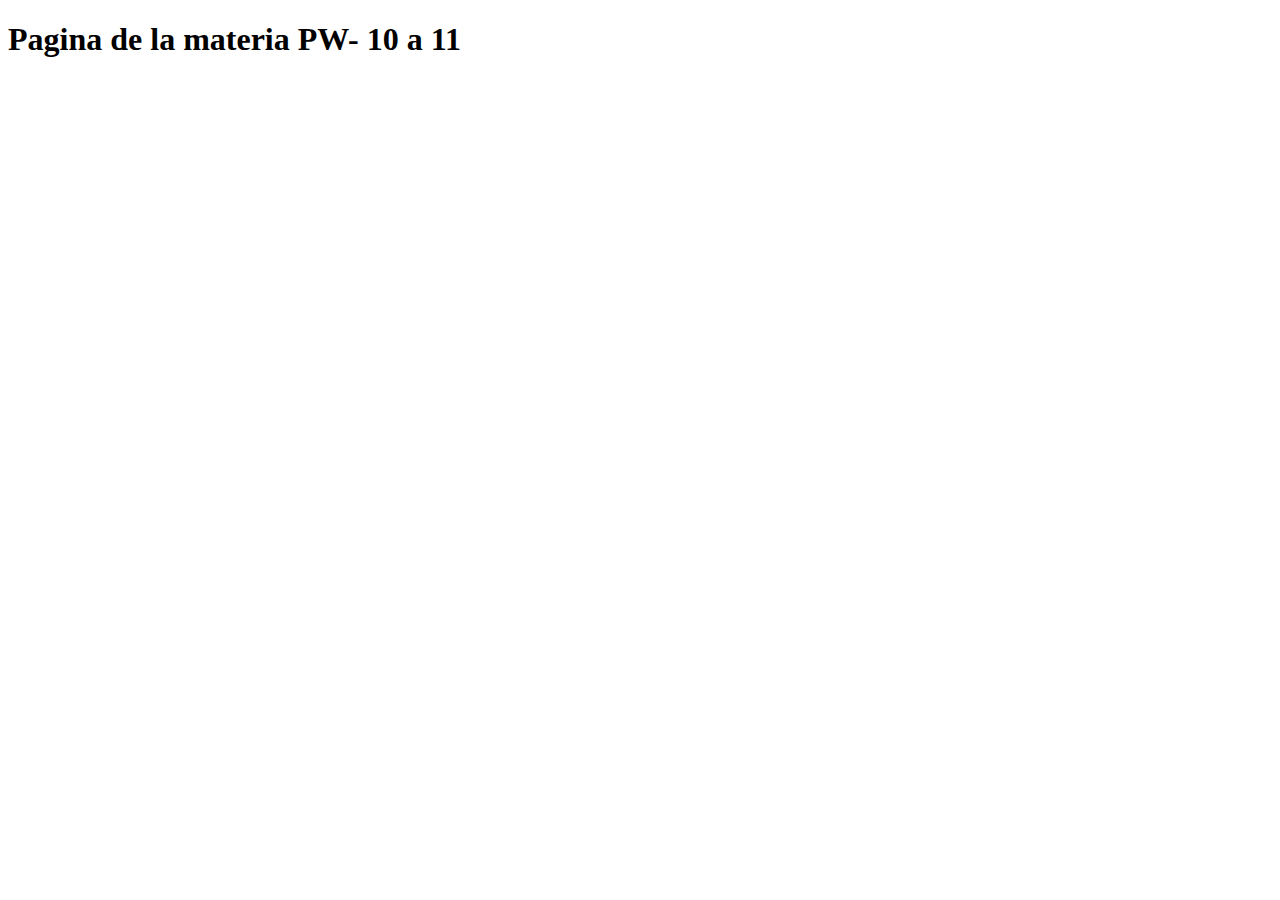
<file: index.html/index.html>
<!DOCTYPE html>
 <html lang="es">
 <head>
    <meta charset="UTF-8">
    <meta name="viewport" content="width=device-width, initial-scale=1.0">
    <title>Titulo de mi pagina</title>
 </head>
 <body>
    <head>
        <h1>Pagina de la materia PW- 10 a 11</h1>
    </head>
 </body>
 </html>
</file>
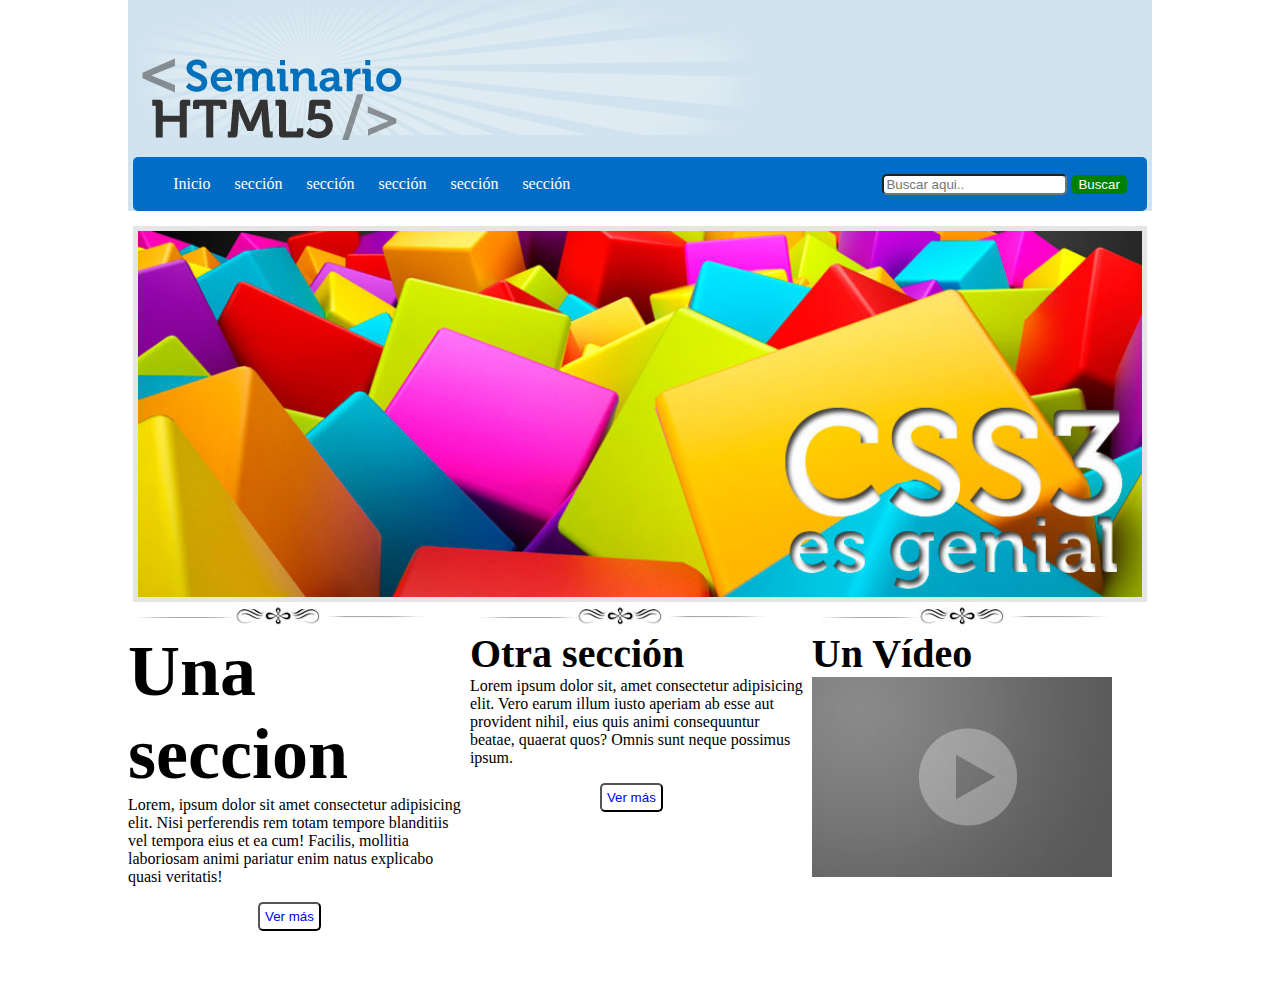
<file: practica01css/index.html>
<!DOCTYPE html>
<html lang="es">
<head>
    <meta charset="UTF-8">
    <meta name="viewport" content="width=device-width, initial-scale=1.0">
    <title>Práctica 01 HTML + CSS</title>
    <link rel="stylesheet" href="estilos.css" rel="stylesheet" type="text/css">
</head>

<body>
    <header>
        <img src="img/resplandor.png" alt="fondo de header">
        <img src="img/logo.png" alt="logo del HTML5" id="logo">
        <nav>
            <ul>
                <li>Inicio</li>
                <li>sección</li>
                <li>sección</li>
                <li>sección</li>
                <li>sección</li>
                <li>sección</li>
            </ul>
            <form action="#">
                <input type="text" placeholder="Buscar aqui..">
                <input type="submit" value="Buscar">
            </form>
          
        </nav>
    </header>
    <section id="seccion01">
        <article>
            <img src="img/slide2.jpg" alt="Banner principla">
        </article>
    </section>
  
    
    <section id="Seccion02">
        <article>
            <img src="img/separador.jpg" alt="Separador">
            <br>
            <span class="unaSeccion nito">Una seccion</span>
            <br>
            Lorem, ipsum dolor sit amet consectetur adipisicing elit.
            Nisi perferendis rem totam tempore blanditiis vel tempora eius et ea cum! Facilis, mollitia laboriosam animi pariatur enim natus explicabo quasi veritatis!
            <p></p>
            <input type="submit" value="Ver más">
        </article>
        <article>
            <img src="img/separador.jpg" alt="Separador">
            <br>
            <span class="otraSeccion nito"> Otra sección </span>
            <br>
            Lorem ipsum dolor sit, amet consectetur adipisicing elit. Vero earum illum iusto aperiam ab esse aut provident nihil, eius quis animi consequuntur beatae, quaerat quos? Omnis sunt neque possimus ipsum.
            <p></p>
            <input type="submit" value="Ver más">
        </article>
        <article>
            <img src="img/separador.jpg" alt="Separador">
            <br>
            <span class="otraSeccion nito"> Un Vídeo </span>
            <br>
            <img src="img/video.jpg" alt="Vídeo">
        </article>
    </section>
</body>
</html>
</file>
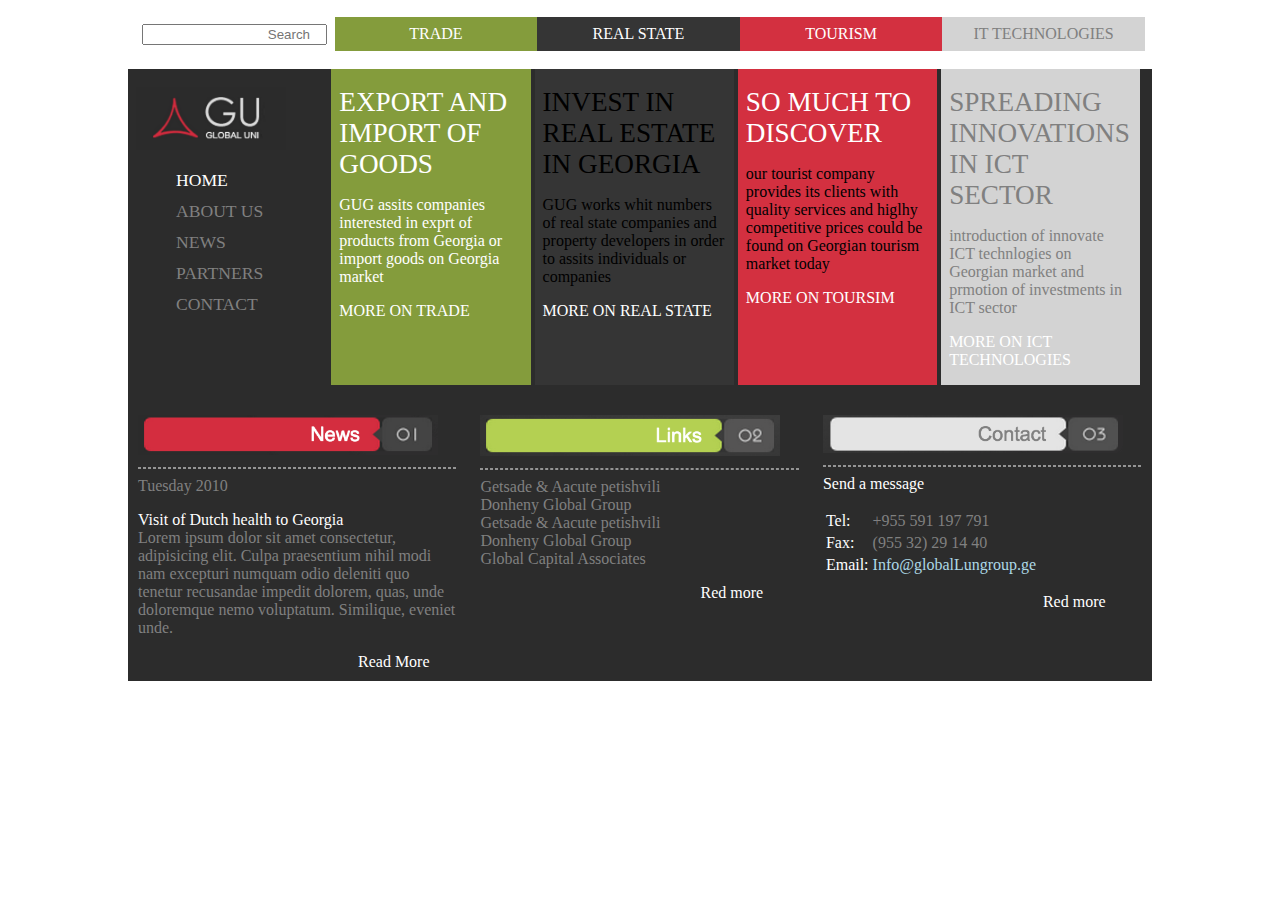
<file: practica03/index.html>
<!DOCTYPE html>
<html lang="es">
<head>
    <meta charset="UTF-8">
    <meta name="viewport" content="width=device-width, initial-scale=1.0">
    <title>Práctica 03</title>
    <link rel="stylesheet" href="css/estilos.css">
</head>
<body>
    <header>
        <ul>
            <li><input type="search" placeholder="Search"></li><li class="letra-blanca">TRADE</li><li class="letra-blanca">REAL STATE</li><li class="letra-blanca">TOURISM</li><li class="letra-gris">IT TECHNOLOGIES</li>
        </ul>
    </header>
    <section>
        <article>
            <img src="img/gu_logo.png" alt="Logo GU">
            <ul>
                <li class="letra-blanca tam-menu-lateral">HOME</li>
                <li class="letra-gris tam-menu-lateral">ABOUT US</li>
                <li class="letra-gris tam-menu-lateral">NEWS</li>
                <li class="letra-gris tam-menu-lateral">PARTNERS</li>
                <li class="letra-gris tam-menu-lateral">CONTACT</li>
            </ul>
        </article>
        <article>
            <span class="letra-blanca tam-tarjetas">EXPORT AND IMPORT OF GOODS</span>
            <p></p>
            <span class="letra-blanca">
                GUG assits companies interested in exprt of products from Georgia or
                import  goods on Georgia market
            </span>
            <p></p>
            <span class="letra-blanca">MORE ON TRADE</span>
        </article>
        <article>
            <span class="letra gris tam-tarjetas">INVEST IN REAL ESTATE IN GEORGIA</span>
            <p></p>
            <span class="letra gris">
                GUG works  whit numbers of real state companies and property developers in
                order to assits individuals or companies
            </span>
            <p></p>
            <span class="letra-blanca">MORE ON REAL STATE</span>
        </article>
            <article>
                <span class="letra-blanca tam-tarjetas">SO MUCH TO DISCOVER</span>
                <p></p>
                our tourist company provides its clients with quality services and
                higlhy competitive prices could be found on Georgian tourism market
                today
                <span>
                    <p></p>
                    <span class="letra-blanca">MORE ON TOURSIM</span>
                </span>
            </article>
            <article>
                <span class="letra-gris tam-tarjetas"> SPREADING INNOVATIONS IN ICT SECTOR</span>
                <p></p>
                <span class="letra-gris">
                    introduction of innovate ICT technlogies on Georgian market and
                    prmotion of investments in ICT sector
                </span>
                <p></p>
                <span class="letra-blanca">MORE ON ICT TECHNOLOGIES</span>
            </article>

    </section>
    <footer>
        <article>
            <img src="img/news_rojo.png" alt="News">
            <hr>
            <span class="letra-gris">Tuesday 2010</span><p></p>
            <span class="letra-blanca">Visit of Dutch health to Georgia</span>
            <br>
            <span class="letra-gris">
                Lorem ipsum dolor sit amet consectetur, adipisicing elit. Culpa praesentium nihil modi nam excepturi
                numquam odio deleniti quo tenetur recusandae impedit dolorem, quas, unde doloremque nemo voluptatum.
                Similique, eveniet unde.
            </span>
            <p></p>
            <span class="letra-blanca read-more">
                Read More
            </span>
        </article>
        <article>
            <img src="img/news_verde.png" alt="Links" >
            <hr />
            <span class="letra-gris">
                Getsade & Aacute petishvili<br>
                Donheny Global Group<br>
                Getsade & Aacute petishvili<br>
                Donheny Global Group<br>
                Global Capital Associates
            </span>
            <p></p>
            <span class="letra-blanca read-more">Red more</span>
        </article>
        <article>
            <img src="img/news_claro.png" alt="CONTACT">
            <hr>
            <span class="letra-blanca">Send a message</span>
            <p></p>
            <table>
                <tbody>
                    <tr>
                        <td class="letra-blanca">Tel:</td>
                        <td class="letra-gris"> +955 591 197 791</td>
                    </tr>
                    <tr>
                        <td class="letra-blanca">Fax:</td>
                        <td class="letra-gris">(955 32) 29 14 40</td>
                    </tr>
                    <tr>
                        <td class="letra-blanca">Email:</td>
                        <td class="letra-azul">Info@globalLungroup.ge</td>
                    </tr>
                </tbody>
            </table>
            <p></p>
            <span class="letra-blanca read-more">Red more</span>
        </article>

    </footer>

</body>
</html>
</file>
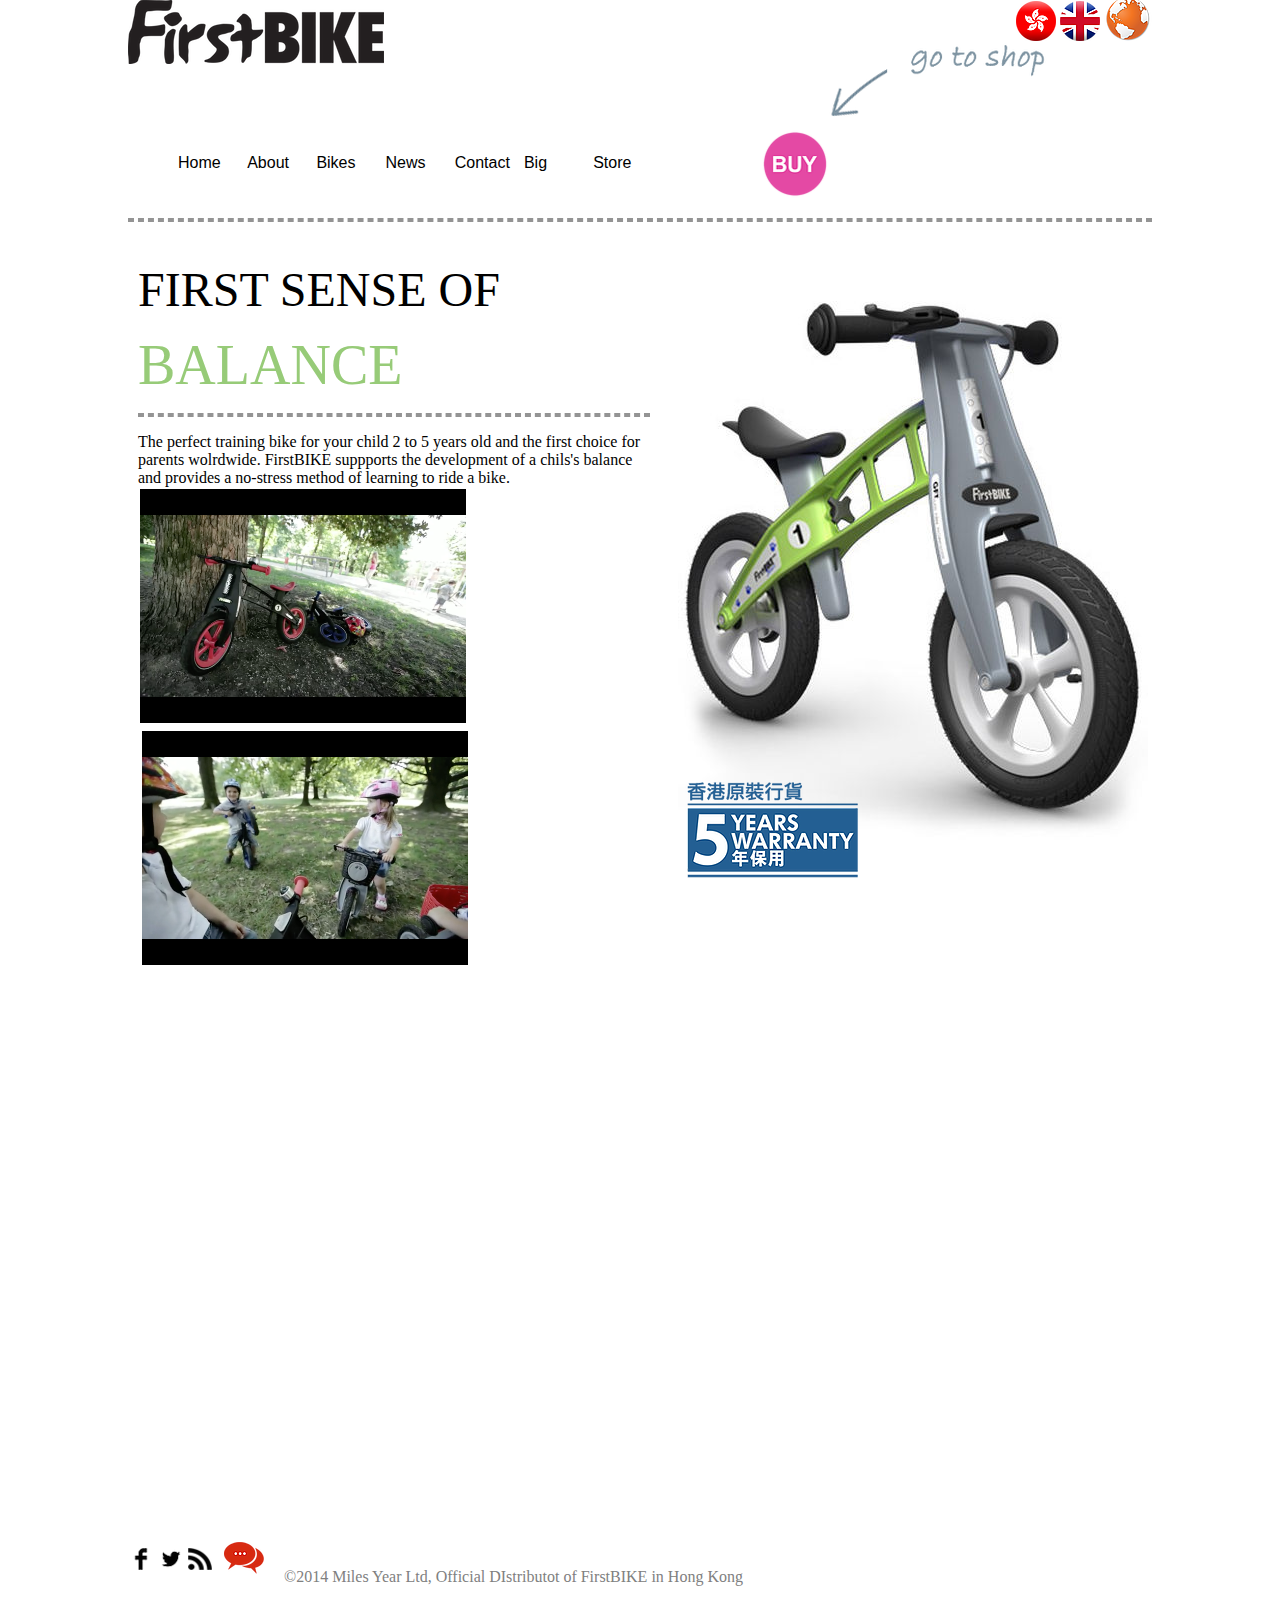
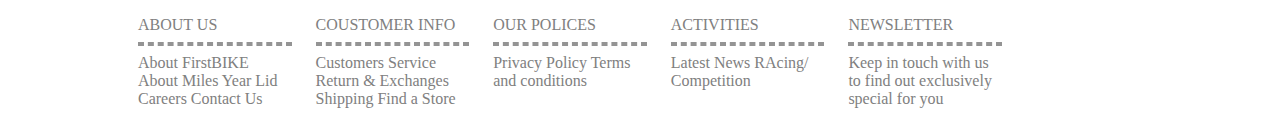
<file: practica04css/index.html>
<!DOCTYPE html>
<html lang="es">
<head>
    <meta charset="UTF-8">
    <meta name="viewport" content="width=device-width, initial-scale=1.0">
    <title>Practica 04</title>
    <link rel="stylesheet" href="css/estilos.css">
</head>
<body>
    <header>
    
        <article id="Logo">
        <img src="img/first_bike.png" alt="", id="Logo">
    </article>
    <article>
            <ul>
                <li class="learning">Home</li><li>About</li><li>Bikes</li><li>News</li><li>Contact </li><li>Big</li><li>Store</li>
            </ul>
        </article>


    <article>
       <article id="Lado-derecho">
        <img src="img/logo_rojo.png" alt="", id="logo_rojo">
        <img src="img/bandera.png" alt="", id="logo_bandera">
        <img src="img/mundo.png" alt="", id="logo_mundo">
       </article>
      
       <article>
        <img src="img/go_to_shop.png" alt="", id="go_to_shop">
       </article>

       <article id="buy">
        <img src="img/buy.png" alt="", id="buy">
       </article>
    </article>
    <p> </p>
<hr>
</header>

<section> 
    <article id="texto">
       <p> <span class="Letra-grande">FIRST SENSE OF</span> </p> 
       <p> <span class="letra-verde">BALANCE</span> </p> 
        <HR>
           <p></p>
            The perfect training bike for your child 2 to 5 years old and the first choice 
           for parents wolrdwide. FirstBIKE suppports the development of a chils's balance
           and provides a no-stress method of learning to ride a bike.
          <br>
           <img src="img/video01.png" alt="video01">
           <img src="img/video02.png" alt="video02">
    </article>


    <article id="foto">
        <img src="img/bike.jpg" alt="Bike">
    </article>

    <article id="years">
        <img src="img/5years.png" alt="5years">
    </article>
</section>

<section id="logos">
    <img src="img/logos_footer.png" alt="logos-footer">
    <span class="letra-gris">&copy;2014 Miles Year Ltd, Official DIstributot of FirstBIKE in Hong Kong</span>
</section>

<footer>

    <article>
        <Span class="letra-gris">ABOUT US</Span>
        <HR>
            <span class="letra-gris">About FirstBIKE</span>
            <span class="letra-gris">About Miles Year Lid</span>
            <span class="letra-gris">Careers</span>
            <span class="letra-gris">Contact Us</span>
    </article>

    <article>
        <Span class="letra-gris">COUSTOMER INFO</Span>
        <HR>   
            <span class="letra-gris">Customers Service</span>
            <span class="letra-gris">Return & Exchanges</span>
            <span class="letra-gris">Shipping</span>
            <span class="letra-gris">Find a Store</span>
    </article>

    <article>
        <Span class="letra-gris">OUR POLICES</Span>
        <HR>
            <span class="letra-gris">Privacy Policy</span>
            <span class="letra-gris">Terms and conditions</span>
    </article>

    <article>
        <Span class="letra-gris">ACTIVITIES</Span>
        <HR>
            <span class="letra-gris">Latest News</span>
            <span class="letra-gris">RAcing/ Competition</span>
    </article>

    <article>
        <Span class="letra-gris">NEWSLETTER</Span>
        <HR>
            <span class="letra-gris">Keep in touch with us to find out
                exclusively special for you
            </span>

    </article>

</footer>

</body>
</file>
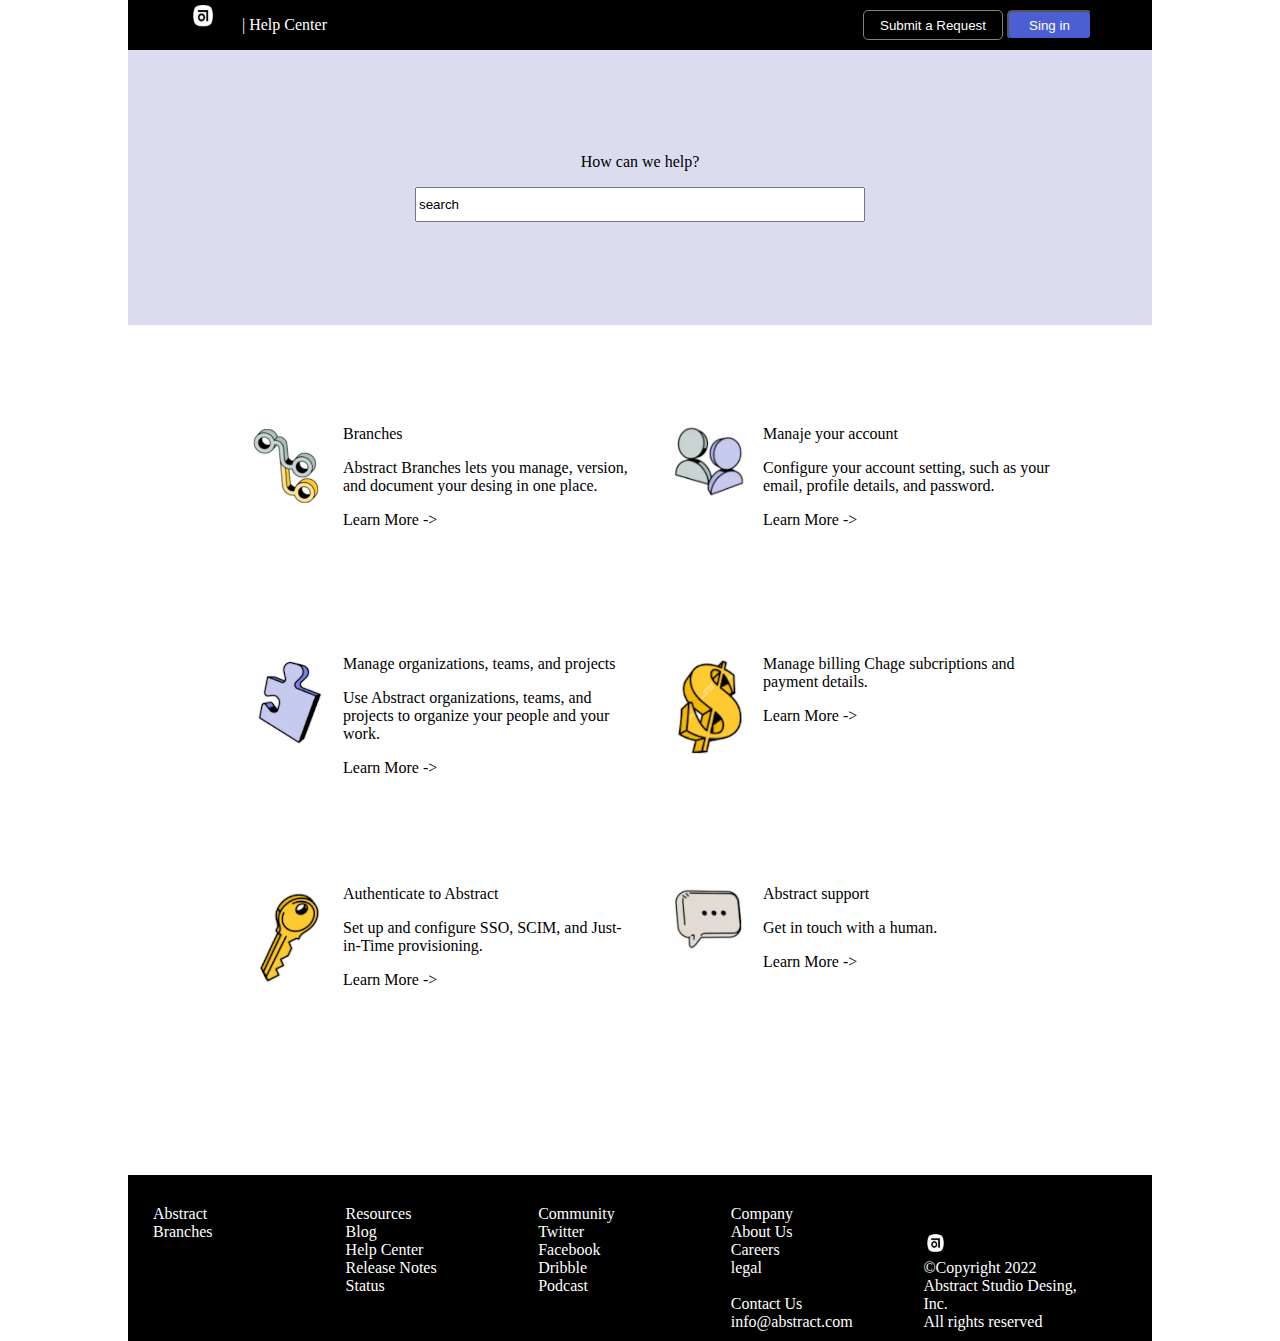
<file: Practica06css/index.html>
<!DOCTYPE html>
<html lang="es">
<head>
    <meta charset="UTF-8">
    <meta name="viewport" content="width=device-width, initial-scale=1.0">
    <title>Practica6</title>
    <link rel="stylesheet" href="css/estilos.css">
</head>
<body>
    <header>
<article id="black">
    <article id="Lado-der">
        <img src="img/logo-abstract.png" alt="logo" id="logo" width="30px" height="30px">
        <span class="Letrablanca">| Help Center</span>
    </article>

    <article id="lodo-izq">
        <input type="submit" value="Submit a Request" id="inputrequest">
        <input type="submit" value="Sing in" id="inputsing">
    </article>
</article>

<section id="section01">
    <article>
        <span class="letra-encabezado">How can we help?</span>
        <p></p>
        <input type="search" value="search">
    </article>
</section>

<section id="section02">
    <article class="sec02art">
    <article>
        <img src="img/icon-branches.png" alt="Branches">
    </article>
    <article>
        <span class="nito">Branches</span>
        <p></p>
        <span class="letra-gris">
            Abstract Branches lets you manage, version, and document your
            desing in one place.
        </span>
        <p></p>
        <span class="letra-azul">Learn More -></span>
    </article>
</article>

    <article class="sec02art">
        <article>
            <img src="img/icon-account.png" alt="Account"> 
        </article>
        <article>
            <span class="nito">Manaje your account</span>
            <p></p>
            <span class="letra-gris">
                Configure your account setting, such as your email, 
                profile details, and password.
            </span>
            <p></p>
            <span class="letra-azul">Learn More -></span>
        </article>
    </article>
    <article class="sec02art">
        <article>
            <img src="img/icon-projects.png" alt="icon-projects">
        </article>
        <article>
            <span class="nito">Manage organizations, teams, and projects</span>
            <p></p>
            <span class="letra-gris">
                Use Abstract organizations, teams, and projects to organize 
                your people and your work.
            </span>
            <p></p>
            <span class="letra-azul">Learn More -></span>
        </article>
    </article>
    <article class="sec02art">
        <article>
            <img src="img/icon-billing.png" alt="icon-billing">
        </article>
        <article>
            <span class="nito">Manage billing</span>
            <span class="letra-gris">
                Chage subcriptions and payment details.
            </span>
            <p></p>
            <span class="letra-azul">Learn More -></span>
        </article>
    </article>
    <article class="sec02art">
        <article>
            <img src="img/icon-auth.png" alt="icon-auth">
        </article>
        <article>
            <span class="nito">Authenticate to Abstract</span>
            <p></p>
            <span class="letra-gris">
                Set up and configure SSO, SCIM, and Just-in-Time provisioning.
            </span>
            <p></p>
            <span class="letra-azul">Learn More -></span>
        </article>
    </article>
    <article class="sec02art">
        <article class="footerart">
            <img src="img/icon-abstract.png" alt="icon-abstract">
        </article>
        <article>
            <span class="nito">Abstract support</span>
            <p></p>
            <span class="letra-gris">Get in touch with a human.</span>
            <p></p>
            <span class="letra-azul">Learn More -></span>
        </article>
    </article>
</section>



<footer>
    <article>
        <span class="Letras-abajo">Abstract <br>Branches</span>
    </article>

    <article>
        <span class="Letras-abajo">Resources <br>Blog <br>Help Center <br>Release Notes <br>Status</span>
    </article>

    <article>
        <span class="Letras-abajo">Community <br>Twitter <br>Facebook <br>Dribble <br>Podcast </span>
    </article>

    <article>
        <span class="Letras-abajo">Company <br>About Us <br>Careers <br>legal </span>
        <br><br>
        <span class="Letras-abajo">Contact Us <br>info@abstract.com</span>
    </article>

    <article id="fin">
        <img src="img/logo-abstract.png" alt="logito" id="logito" width="25px" height="25px">
        <span class="letrablancas">&copy;Copyright 2022 <br>Abstract Studio Desing, Inc. <br>All rights reserved</span>
    </article>
</footer>



    </header>
</body>
</html>
</file>
<file: practica01css/estilos.css>
body {
    /*border: 1px solid red;*/
    font-size: 16px;
    margin: 0px auto;
    max-width: 1024px;
}

header{
    background: #d1e3ee;
}

header nav{
    background: #026dc6;
    border-radius: 5px;
    padding: 2px 0px;
    margin:0px auto;
    width:99%;
}
header nav form {
        float: right;
        margin-right: 20px;
        margin-top: -35px;
}
header nav form input{
    border-radius:5px;
}

    header nav form input[type="submit"] {
        background: green;
        border: 1px solid green;
        color: white;
    }

header nav ul li {
        /*border:1px solid red;*/
        color: white;
        display: inline-block;
        margin-right:20px;
}


#logo{
    margin-top: -150px;
}

#seccion01{
    margin-top: 15px;
}

#seccion01 article{
    text-align: center;
}

#seccion01 article img{
    border: 5px solid rgba(150,150,150,0.25);
    width:98%;
}

#Seccion02{
    margin-bottom: 50px;
}

#Seccion02 article {
    /*border: 1px solid blue;*/
    display: inline-block;
    vertical-align: top;
    width: 33.0%;
}

#Seccion02 article input[type="submit"]{
    background: white;
    border-radius: 5px;
    color:blue;                                               
    padding: 5px 5px;
    margin-left:130px;

}

.nito{
    font-weight: bold;  /*NEGRITAS*/
}

.otraSeccion {
    font-size: 2.5em;
}

.unaSeccion{
    font-size:4.5em; 
}
</file>
<file: practica03/css/estilos.css>
body{
  /*  border: 1px solid red;*/
    font-size: 16px;
    margin: 0px auto;
    max-width: 1024px;
}

footer article{
    display: inline-block;
    width: 31.1%;
    vertical-align: top;
    margin-top: 20px;
    padding: 10px;

}

footer img{
width: 300px;
}

header input{
    text-align: right;
}

header ul{
    margin-left: -36px;
}

header ul li{
    width: 17.9%;
    display: inline-block;
    text-align: center;
    padding: 8px 10px;
}

header ul li:nth-child(2){
    background: #849c3c;
}

header ul li:nth-child(3){
    background: #353535;
}

header ul li:nth-child(4){
    background: #d33040;
}

header ul li:nth-child(5){
    background: lightgray;
}

hr{
    color: #949494;
    border-style: dashed;

}

section,footer{
    background-color: #2c2c2c;
}

section article{
    width: 17.9%;
    display: inline-block;
  /*  border: 1px solid red;    */
    height: 280px;
    padding: 18px 8px;
    vertical-align: top;
    }

    section article ul{
        list-style: none;
    }

    section article li{
        margin-bottom: 10px;
    }


    section article:nth-child(2){
    background: #849c3c;
    }

    section article:nth-child(3){
    background: #353535;
    }

    section article:nth-child(4){
    background: #d33040;
    }    

    section article:nth-child(5){
    background: lightgray;
    }

    .tam-menu-lateral{
        font-size: 1.1em;
    }

    .tam-tarjetas{
        font-size: 1.7em;
    }



 section img{
    width: 150px;
 }   
.read-more{
    margin-left: 220px;
}

.letra-blanca{
    color: white;
}

.letra-gris{
    color: grey;
}

.letra-azul{
    color: lightblue;
}
</file>
<file: practica04css/css/estilos.css>
body{
    font-size: 16px;
    margin: 0px auto;
    max-width: 1024px;
}

  footer article{
      display: inline-block;
      width:15%;
      vertical-align: top;
      margin-top: 20px;
      padding: 10px;
  }

  hr{
    color: lightgray;
}

section article02{
    margin-left: -30;
}


section logos{
    margin-top: -1500px;
}

article logo{
    padding-bottom: 80px;
}

header ul li{
    font: icon;
    width: 5%;
    display: inline-block;
    text-align: left;
    padding: 30px 10px;
    margin-top: 40px;
}

section article{
    margin-top: 40px;
    padding: 0px 0px;
    
}

#Lado-derecho{
float: right;
margin-top: -222px;
}

#go_to_shop{
    float: right;
    margin-top: -179px;
    margin-right: 100px;
}

#buy{
    margin-top: -45px;
    float: right;
    margin-right: 160px;
}

#texto{
    margin-left: -10px;
    padding-left: 20px;
    padding-right: 9px;
    width: 50%;
}

#foto{
    margin: 650px;
    margin-top: -700px;
    width: 45%;
    margin-left: 550px;
}

#years{
    margin: 650px;
    margin-top: -720px;
    width: 45%;
    margin-left: 550px;
}

#video01{
 width: 5%;   
}


hr{
    color: #949494;
    border-style: dashed;
    border-width: 2px;

}




.letra-gris{
    color: grey;
}

.letra-verde{
    color: #97cb78;
    font-size: 3.5em;
}


.Letra-grande{
    color: black;
    font-size: 3em;
}
</file>
<file: Practica06css/css/estilos.css>
body{
    font-size: 16px;
    margin: 0px auto;
    max-width: 1024px;
}

#section01{
    background: #dcdcef;
    display: flex;
    align-items: center;
    text-align: center;
    justify-content: space-around;
    height: 275px;
}
#section01 input{
    height: 35px;
    width: 450px;
}



#section02{
    height: 650px;
    display: grid;
    grid-template-columns: repeat(2, 1fr);
    grid-gap: 10px;
    grid-auto-rows: 220px;
    padding: 100px;
}
.sec02art{
    margin: 0px 5px 40px 5px;
    display: flex;
    width: 400px;
}
.sec02art article{
    margin-left: 15px;
}
.sec02art img{
    width: 80px;
}




.project{
    margin-top: 20px;
}

.contenedor-flex {
    display: flex;
}

.seccion {
    flex: 1;
    padding: 10px;
    margin: 5px;
    margin-top: 80px;
}

#black{
    background-color:black;
    width: 100%;
    height: 50px;
    text-align: center;
}

#inputrequest{
    border: 1px solid gray;
    border-radius: 5px;
    background: black;
    color: white;
    height: 30px;
    width: 140px;
}
#inputsing{
    background: #4b5fd3;
    border-radius: 5px;
    color: white;
    height: 30px;
    width: 85px;
}

#Lado-der{
    text-align: left;
    margin-left: 60px;
    margin-right: 2px;
}

.logo{
    margin-top: 10px;
}

#lodo-izq{
    text-align: right;
    margin-right: 60px;
    margin-top: -24px;
}

.logo-abstract{
    width: 5px;
    height: 5px;
}

#izq{
    margin-left: 50px;
}

#Der{
    margin-left: 30px;
    margin-right: 50px;
}


footer article{
    display: inline-block;
    width:15%;
    vertical-align: top;
    margin-top: 20px;
    padding: 10px;
    margin-left: 15px;
}

#fin{
    margin-top: 45px;
}

footer{
    background-color: black;
}
.Letras-abajo{
    color: white;
}

.Letrablanca{
    color: white;
    margin-top: -50px;
    margin-left: 20px;
}

.Letra-negr{
    color: black;
    margin-top: 10px;
    text-align: center;
    float: right;
}

.letrablancas{
    color: white;
    display: inline-block;
    
}
</file>
